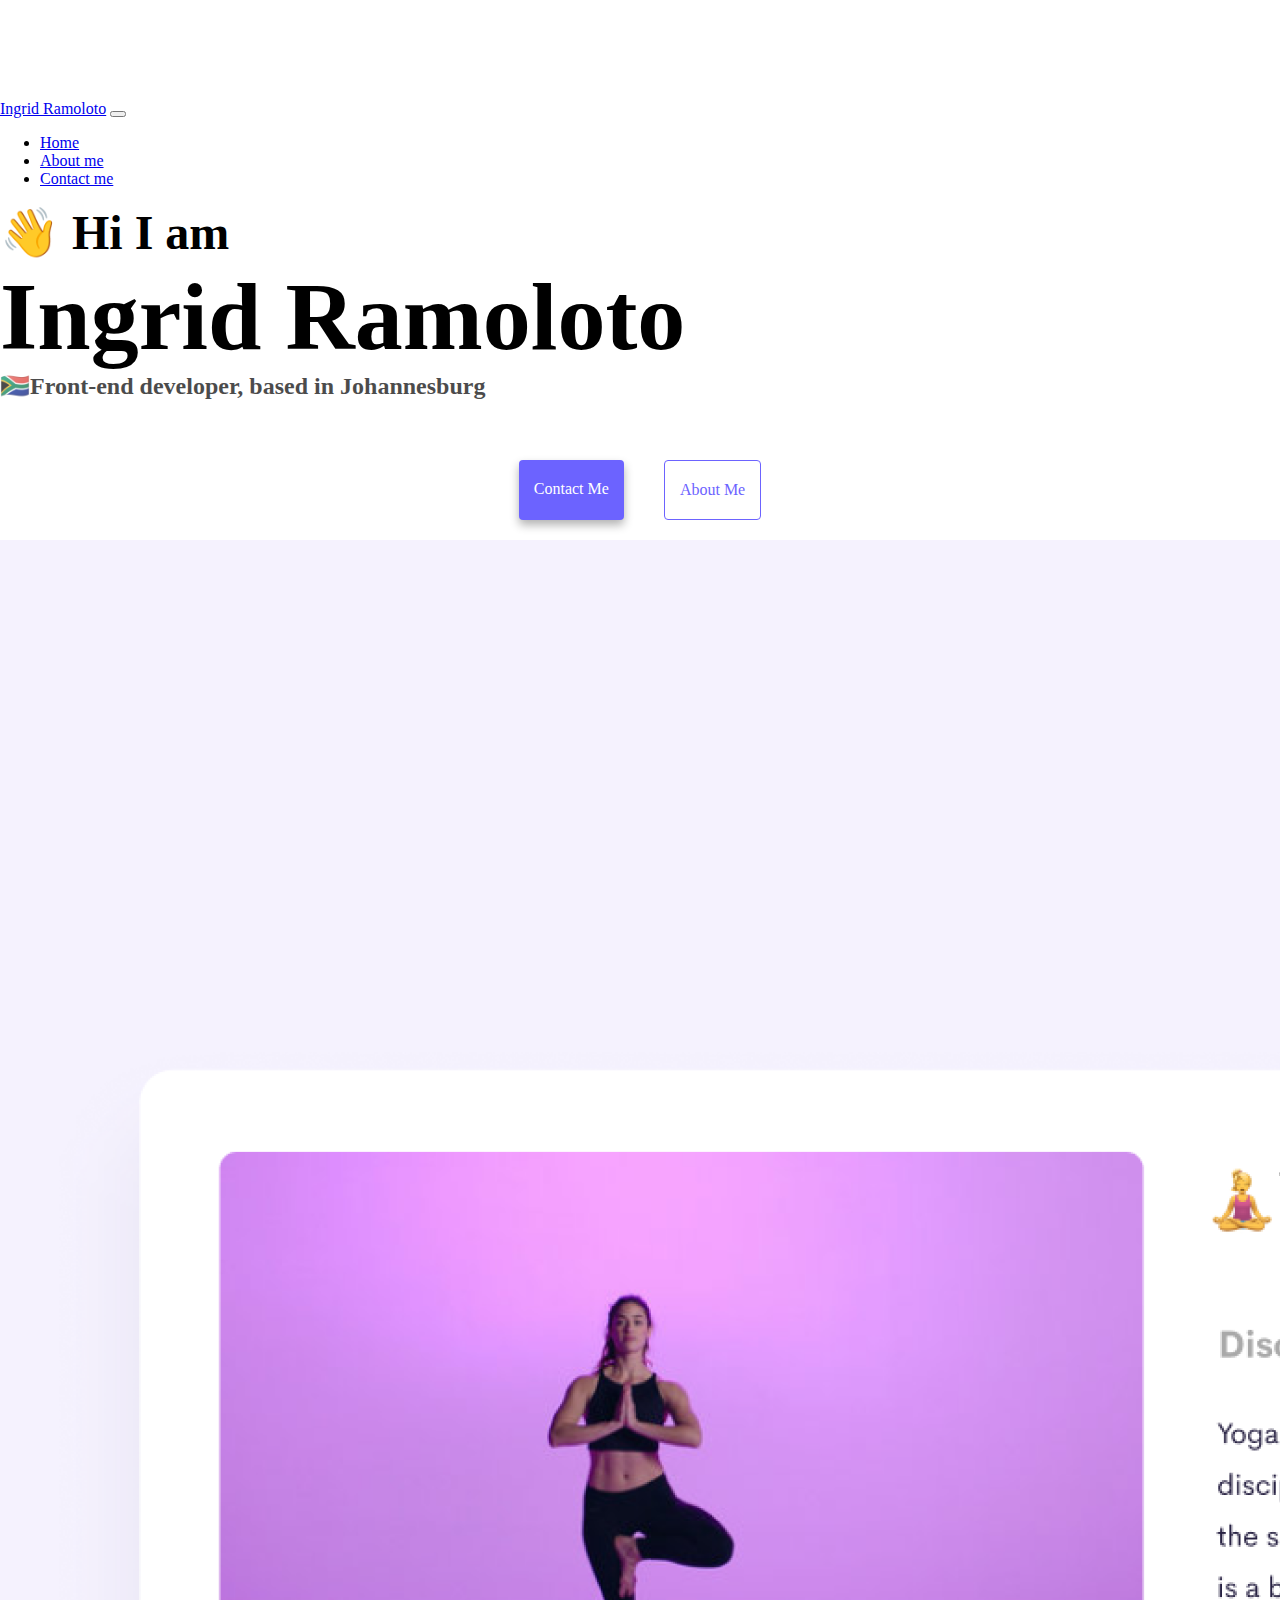
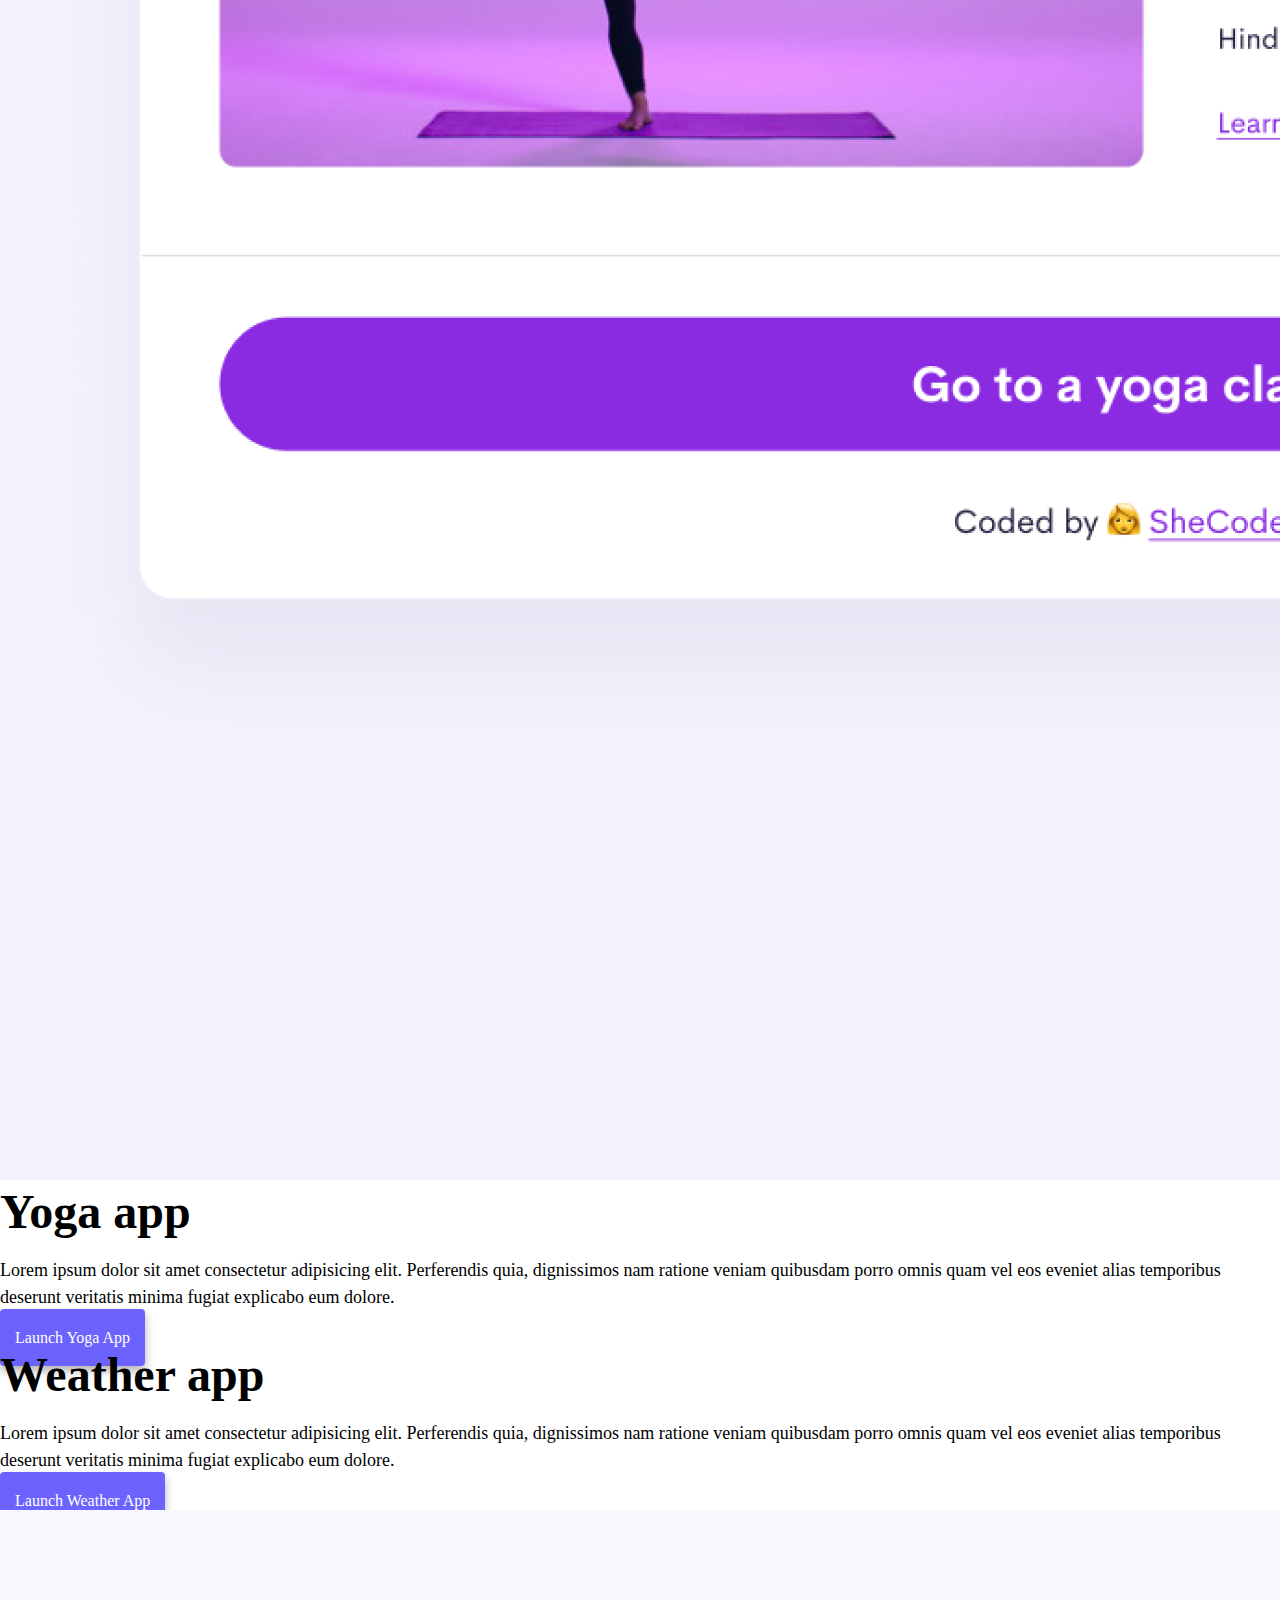
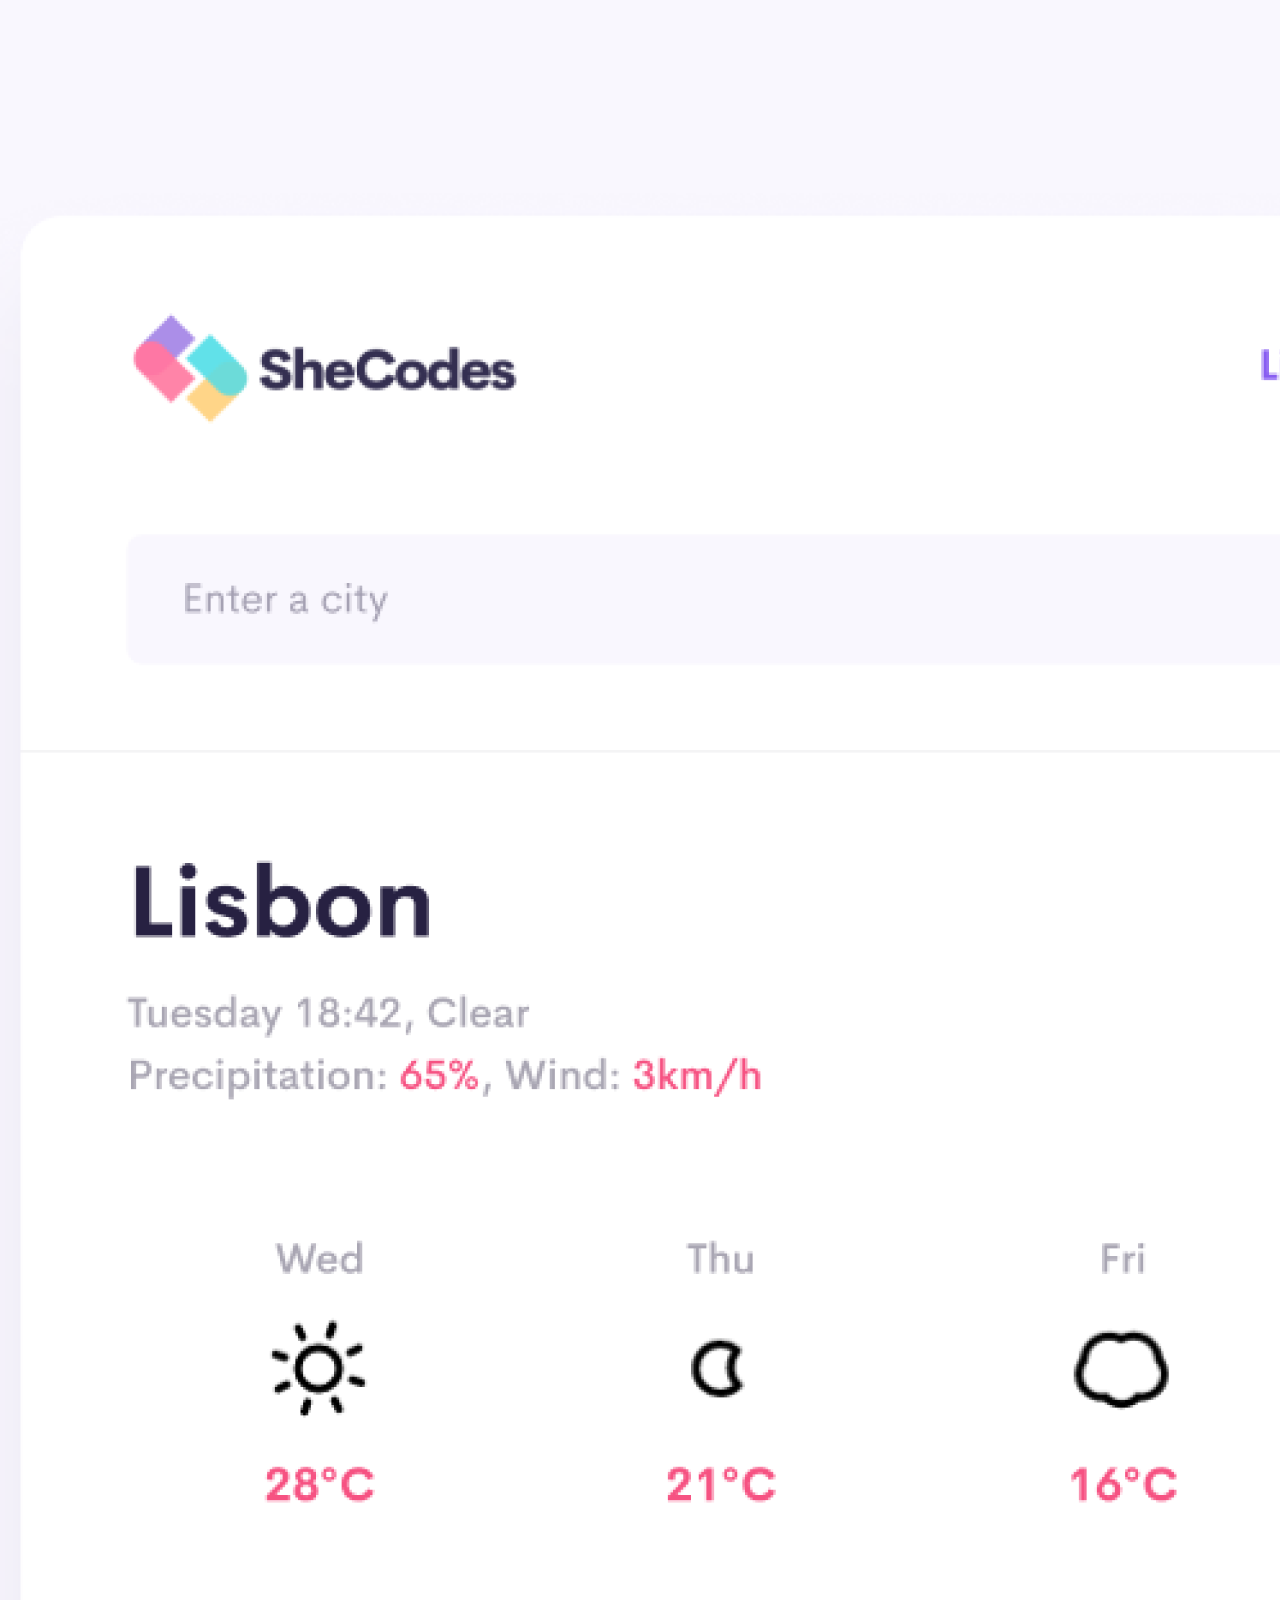
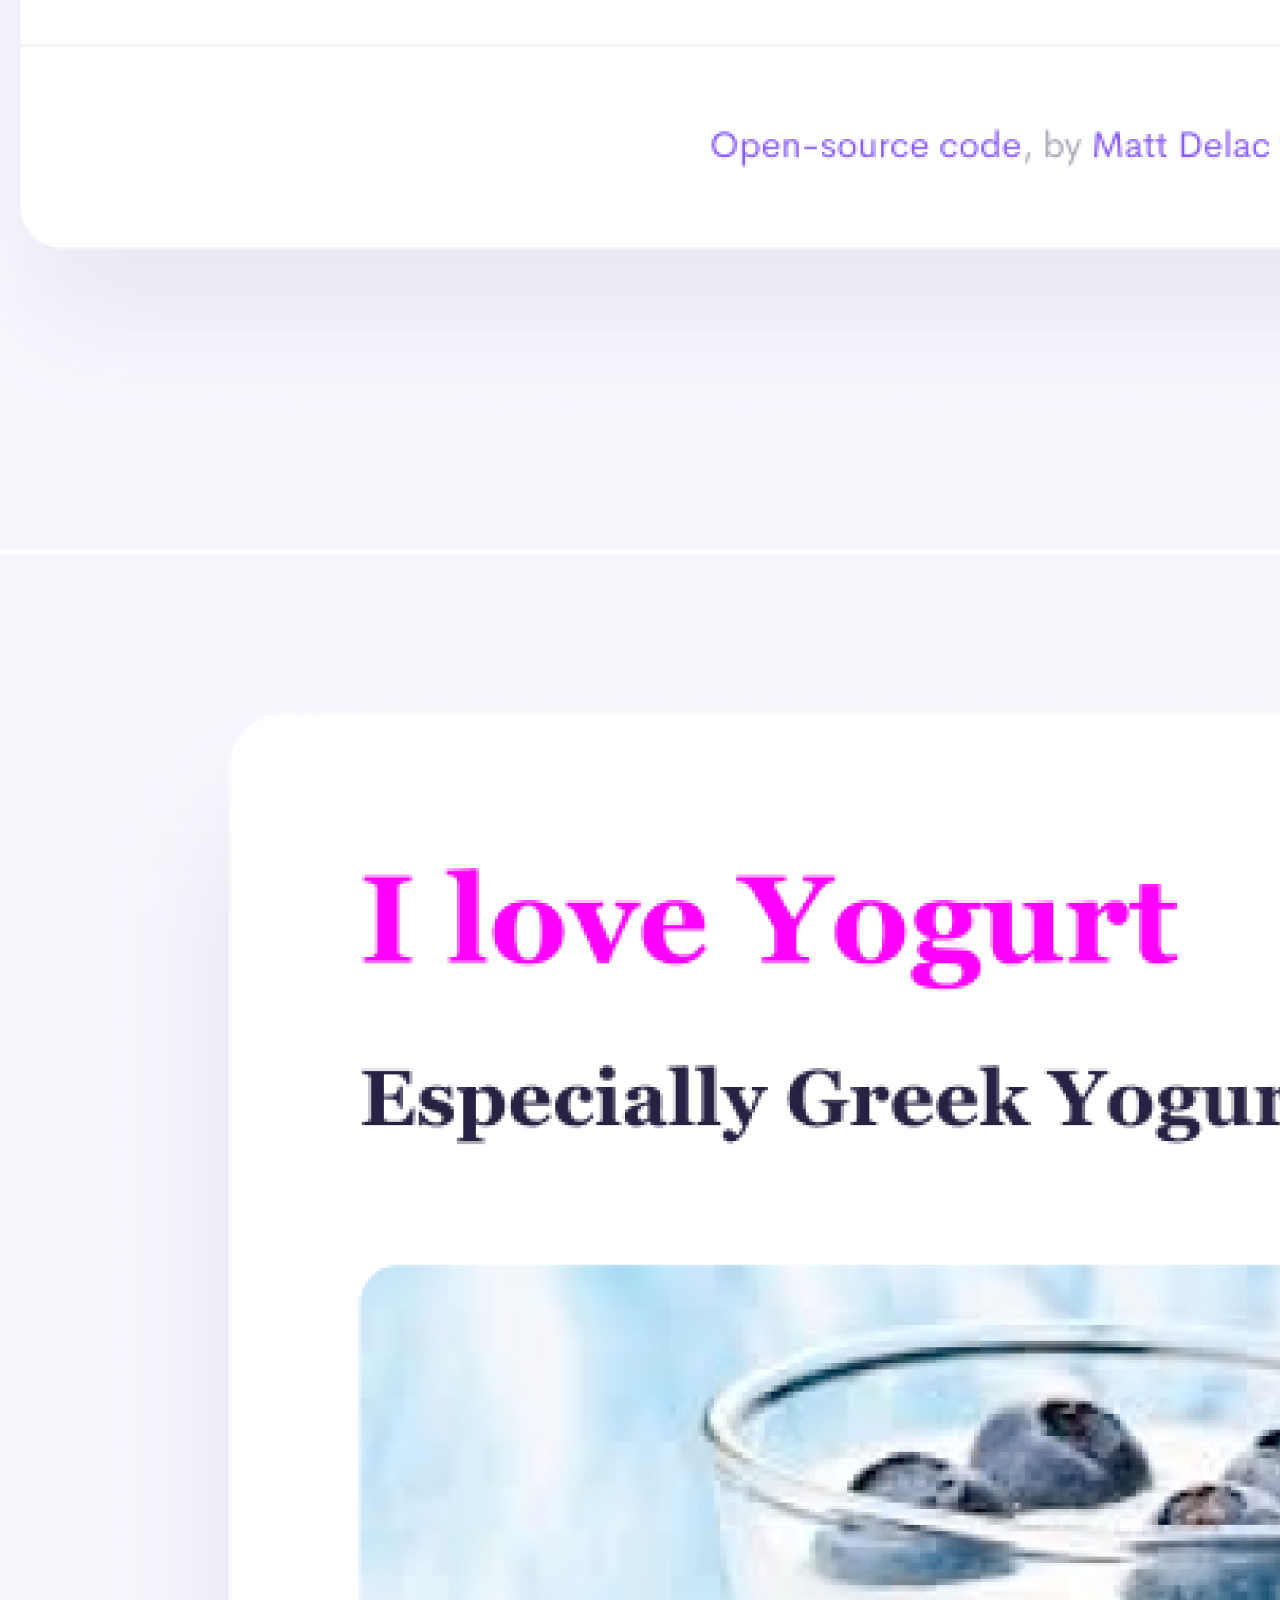
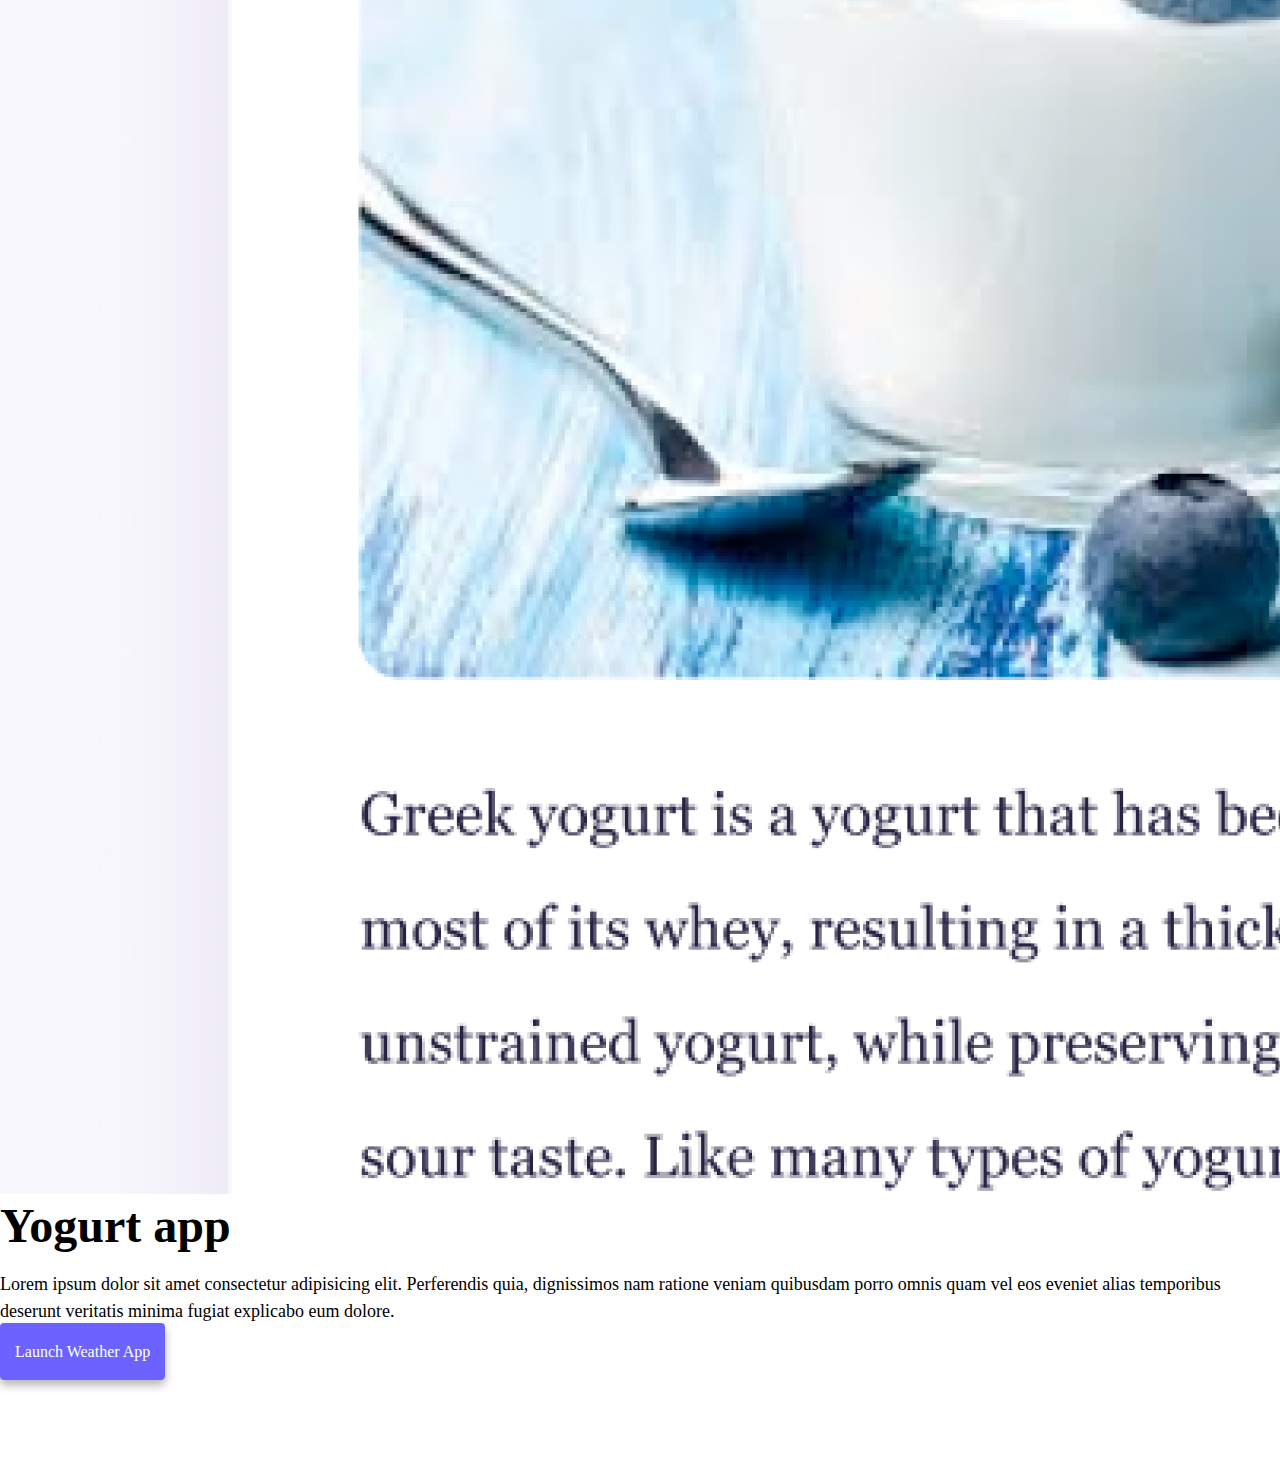
<file: index.html>
<!DOCTYPE html>
<html lang="en">
  <head>
    <meta charset="UTF-8" />
    <meta http-equiv="X-UA-Compatible" content="IE=edge" />
    <meta name="viewport" content="width=device-width, initial-scale=1.0" />
    <meta
      name="description"
      content="Ingrid Ramoloto is a front-end developer based in Johannesburg"
    />
    <title>Front-end developer - Ingrid Ramoloto</title>
    <link
      href="https://cdn.jsdelivr.net/npm/bootstrap@5.0.0-beta2/dist/css/bootstrap.min.css"
      rel="stylesheet"
      integrity="sha384-BmbxuPwQa2lc/FVzBcNJ7UAyJxM6wuqIj61tLrc4wSX0szH/Ev+nYRRuWlolflfl"
      crossorigin="anonymous"
    />
    <script
      src="https://cdn.jsdelivr.net/npm/bootstrap@5.0.0-beta2/dist/js/bootstrap.bundle.min.js"
      integrity="sha384-b5kHyXgcpbZJO/tY9Ul7kGkf1S0CWuKcCD38l8YkeH8z8QjE0GmW1gYU5S9FOnJ0"
      crossorigin="anonymous"
    ></script>
    <link rel="stylesheet" href="style.css" />
  </head>
  <body>
    <nav class="navbar navbar-expand-lg navbar-light bg-light fixed-top">
      <div class="container">
        <a class="navbar-brand" href="index.html">Ingrid Ramoloto</a>
        <button
          class="navbar-toggler"
          type="button"
          data-bs-toggle="collapse"
          data-bs-target="#navbarNav"
          aria-controls="navbarNav"
          aria-expanded="false"
          aria-label="Toggle navigation"
        >
          <span class="navbar-toggler-icon"></span>
        </button>
        <div class="collapse navbar-collapse" id="navbarNav">
          <ul class="navbar-nav">
            <li class="nav-item">
              <a class="nav-link active" aria-current="page" href="index.html"
                >Home</a
              >
            </li>
            <li class="nav-item">
              <a class="nav-link" href="about.html">About me</a>
            </li>
            <li class="nav-item">
              <a class="nav-link" href="about.html#contact">Contact me</a>
            </li>
          </ul>
        </div>
      </div>
    </nav>
    <h2 class="text-center">👋 Hi I am</h2>
    <h1 class="text-center">Ingrid Ramoloto</h1>
    <h3 class="text-center">🇿🇦Front-end developer, based in Johannesburg</h3>
    <div class="navigation-links mb-5">
      <a
        href="about.html#contact"
        class="primary-link"
        title="Contact Ingrid Ramoloto"
        >Contact me</a
      >
      <a href="about.html" class="secondary-link" title="About Ingrid Ramoloto"
        >About me</a
      >
    </div>
    <div class="container">
      <div class="row">
        <div class="col-sm-6">
          <img
            src="images/yoga.png"
            class="img-fluid rounded d-none d-sm-block"
            alt="Yoga Project"
          />
        </div>
        <div class="col-sm-6">
          <h2 class="mb-3">Yoga app</h2>
          <p>
            Lorem ipsum dolor sit amet consectetur adipisicing elit. Perferendis
            quia, dignissimos nam ratione veniam quibusdam porro omnis quam vel
            eos eveniet alias temporibus deserunt veritatis minima fugiat
            explicabo eum dolore.
          </p>
          <div class="mt-5">
            <a href="#" class="primary-link">Launch Yoga App</a>
          </div>
        </div>
      </div>
      <div class="row mt-5">
        <div class="col-sm-6">
          <h2 class="mb-3">Weather app</h2>
          <p>
            Lorem ipsum dolor sit amet consectetur adipisicing elit. Perferendis
            quia, dignissimos nam ratione veniam quibusdam porro omnis quam vel
            eos eveniet alias temporibus deserunt veritatis minima fugiat
            explicabo eum dolore.
          </p>
          <div class="mt-5">
            <a href="#" class="primary-link">Launch Weather App</a>
          </div>
        </div>
        <div class="col-sm-6">
          <img
            src="images/weather.png"
            class="img-fluid rounded d-none d-sm-block"
            alt="Weather Project"
          />
        </div>
      </div>
      <div class="row mt-5">
        <div class="col-sm-6">
          <img
            src="images/yogurt.png"
            class="img-fluid rounded d-none d-sm-block"
            alt="Yorgurt Project"
          />
        </div>
        <div class="col-sm-6">
          <h2 class="mb-3">Yogurt app</h2>
          <p>
            Lorem ipsum dolor sit amet consectetur adipisicing elit. Perferendis
            quia, dignissimos nam ratione veniam quibusdam porro omnis quam vel
            eos eveniet alias temporibus deserunt veritatis minima fugiat
            explicabo eum dolore.
          </p>
          <div class="mt-5">
            <a href="#" class="primary-link">Launch Weather App</a>
          </div>
        </div>
      </div>
    </div>
  </body>
</html>
</file>
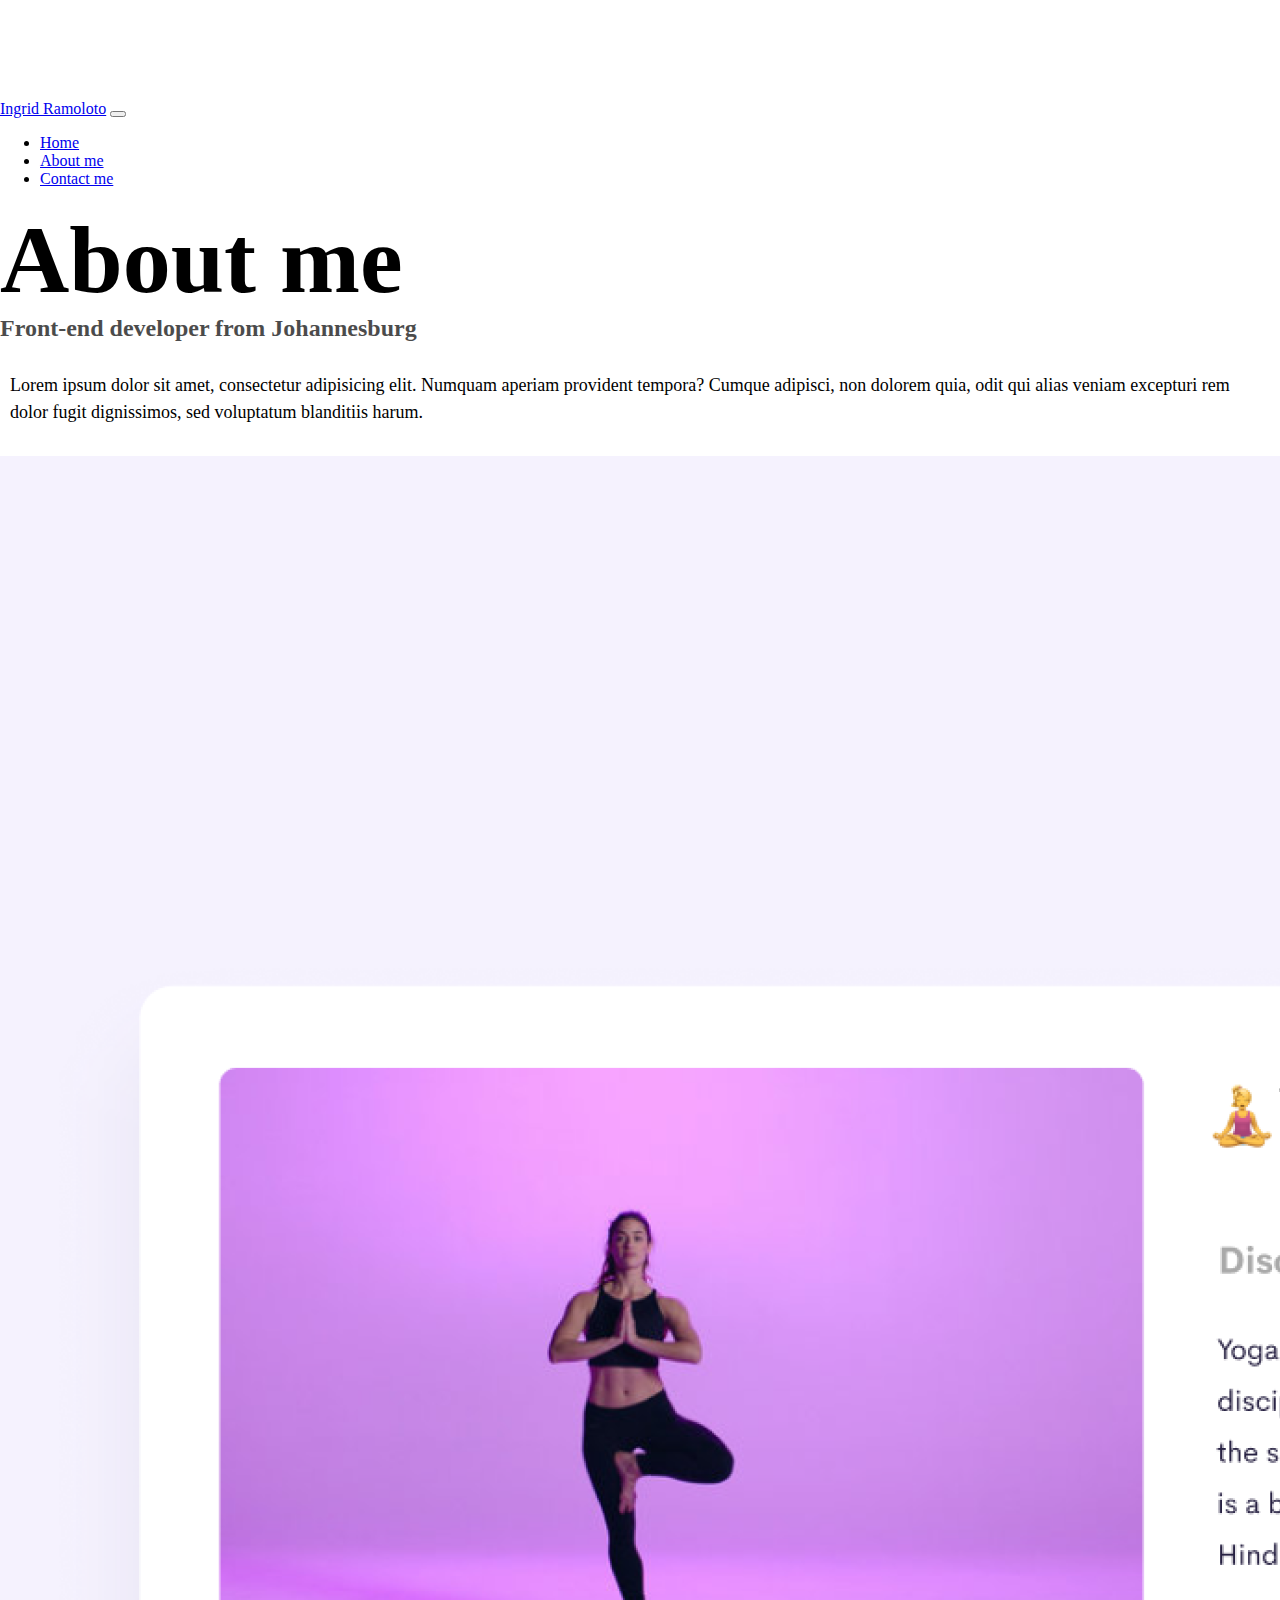
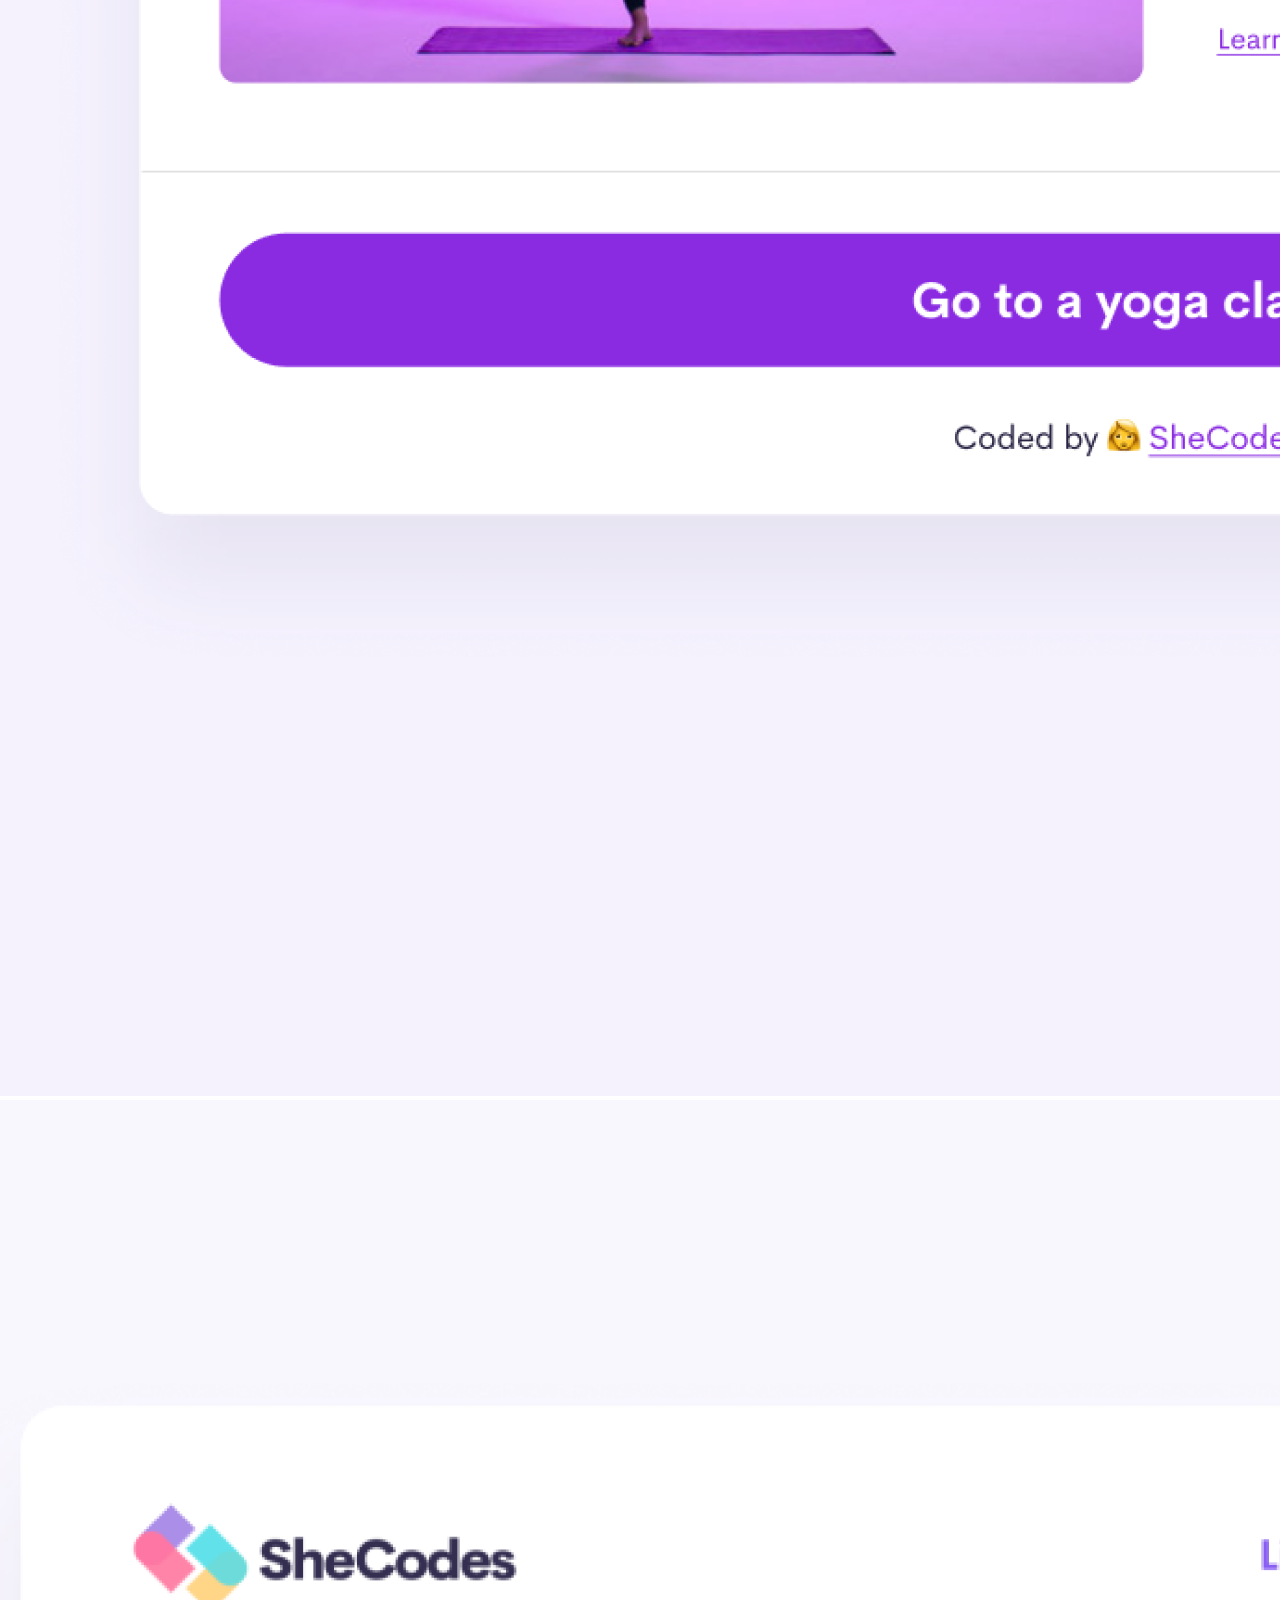
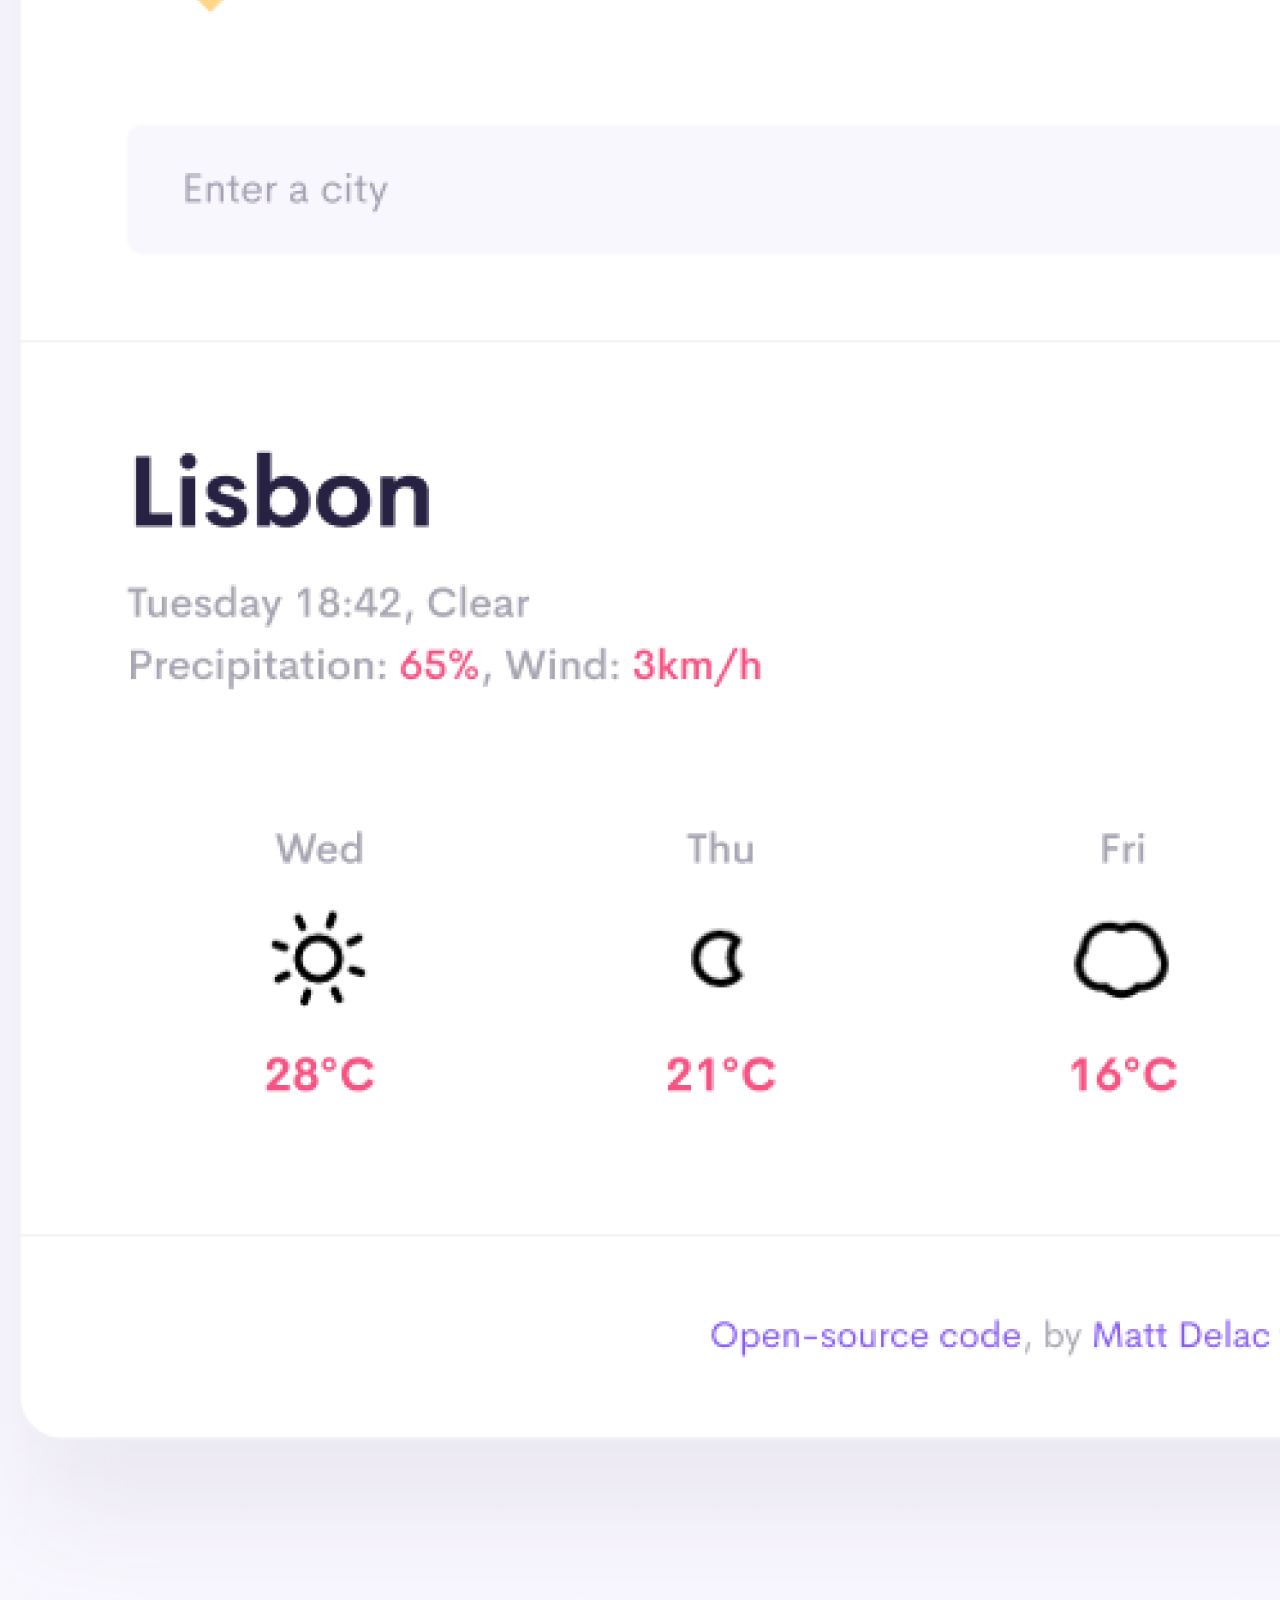
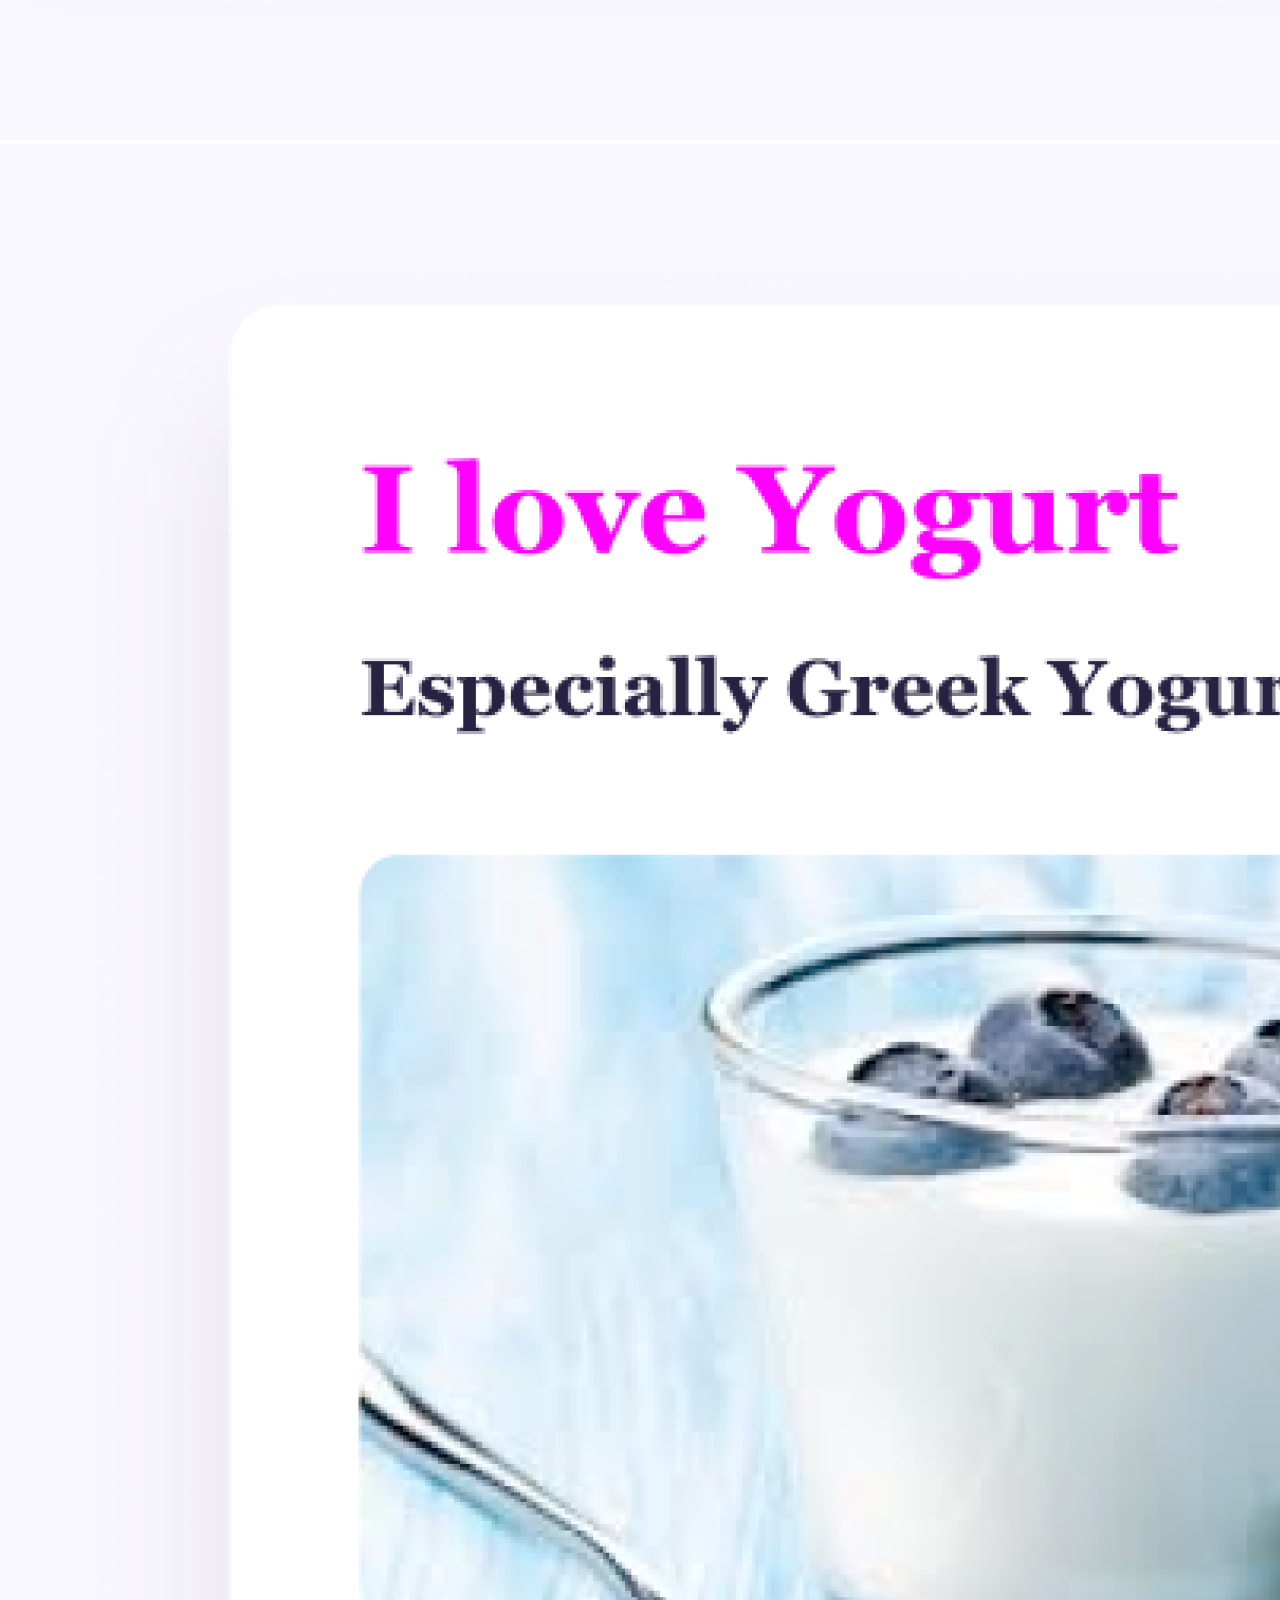
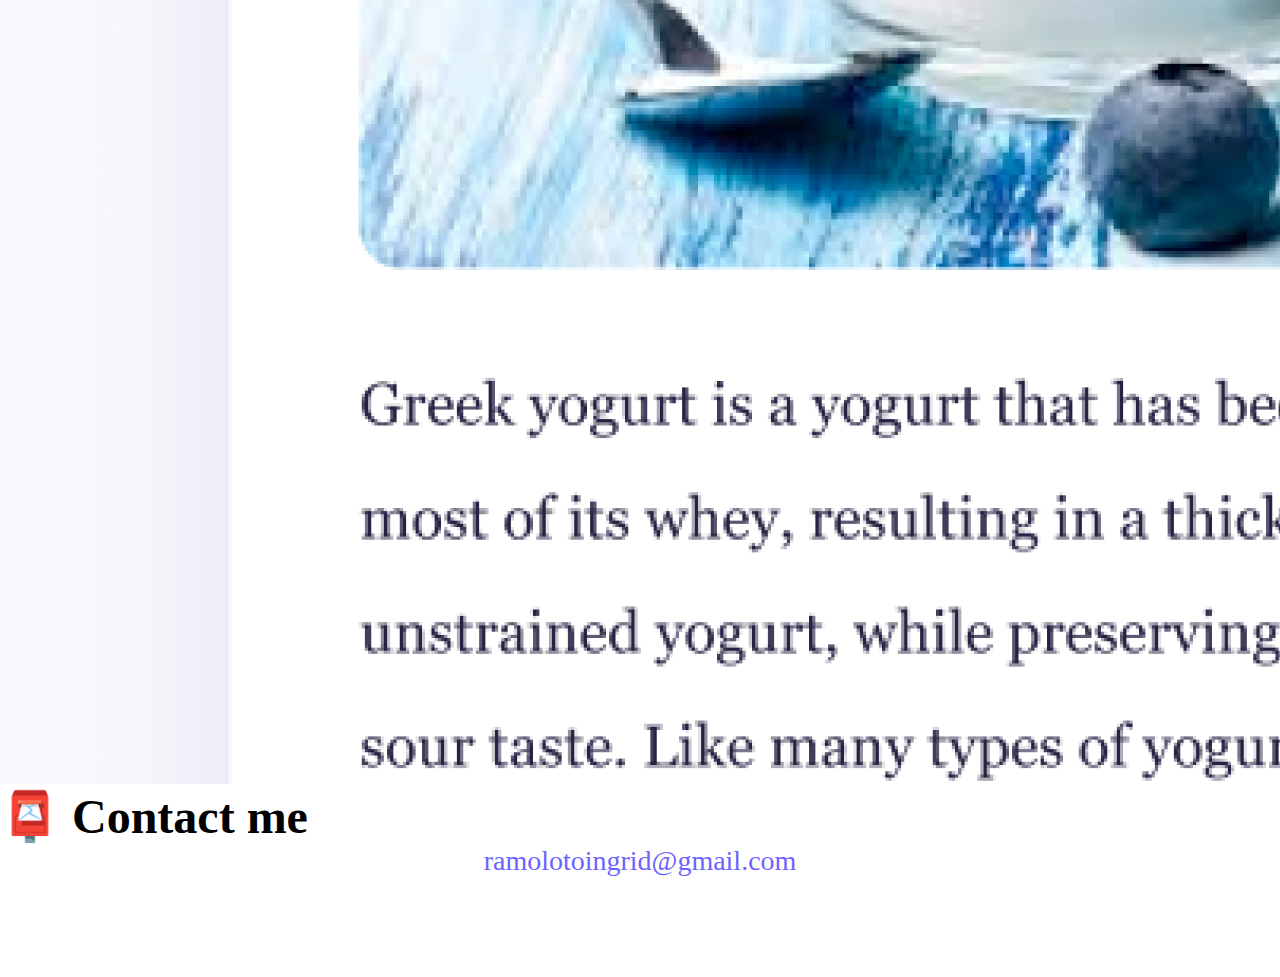
<file: about.html>
<!DOCTYPE html>
<html lang="en">
  <head>
    <meta charset="UTF-8" />
    <meta http-equiv="X-UA-Compatible" content="IE=edge" />
    <meta name="viewport" content="width=device-width, initial-scale=1.0" />
    <meta
      name="description"
      content="About Ingrid Ramoloto, front-end developer based in Johannesburg"
    />
    <link
      href="https://cdn.jsdelivr.net/npm/bootstrap@5.0.0-beta2/dist/css/bootstrap.min.css"
      rel="stylesheet"
      integrity="sha384-BmbxuPwQa2lc/FVzBcNJ7UAyJxM6wuqIj61tLrc4wSX0szH/Ev+nYRRuWlolflfl"
      crossorigin="anonymous"
    />
    <script
      src="https://cdn.jsdelivr.net/npm/bootstrap@5.0.0-beta2/dist/js/bootstrap.bundle.min.js"
      integrity="sha384-b5kHyXgcpbZJO/tY9Ul7kGkf1S0CWuKcCD38l8YkeH8z8QjE0GmW1gYU5S9FOnJ0"
      crossorigin="anonymous"
    ></script>
    <link rel="stylesheet" href="style.css" />
    <title>About Ingrid Ramoloto</title>
  </head>
  <body>
    <nav class="navbar navbar-expand-lg navbar-light bg-light fixed-top">
      <div class="container">
        <a class="navbar-brand" href="index.html">Ingrid Ramoloto</a>
        <button
          class="navbar-toggler"
          type="button"
          data-bs-toggle="collapse"
          data-bs-target="#navbarNav"
          aria-controls="navbarNav"
          aria-expanded="false"
          aria-label="Toggle navigation"
        >
          <span class="navbar-toggler-icon"></span>
        </button>
        <div class="collapse navbar-collapse" id="navbarNav">
          <ul class="navbar-nav">
            <li class="nav-item">
              <a class="nav-link" aria-current="page" href="index.html">Home</a>
            </li>
            <li class="nav-item">
              <a class="nav-link active" href="about.html">About me</a>
            </li>
            <li class="nav-item">
              <a class="nav-link" href="about.html#contact">Contact me</a>
            </li>
          </ul>
        </div>
      </div>
    </nav>
    <h1 class="text-center">About me</h1>
    <h3 class="text-center">Front-end developer from Johannesburg</h3>
    <div class="about-paragraphs text-center">
      <p>
        Lorem ipsum dolor sit amet, consectetur adipisicing elit. Numquam
        aperiam provident tempora? Cumque adipisci, non dolorem quia, odit qui
        alias veniam excepturi rem dolor fugit dignissimos, sed voluptatum
        blanditiis harum.
      </p>
    </div>
    <div class="container">
      <div class="row">
        <div class="col-sm-4">
          <img src="images/yoga.png" class="img-fluid p-2 shadow rounded" />
        </div>
        <div class="col-sm-4">
          <img src="images/weather.png" class="img-fluid p-2 shadow rounded" />
        </div>
        <div class="col-sm-4">
          <img src="images/yogurt.png" class="img-fluid p-2 shadow rounded" />
        </div>
      </div>
    </div>
    <div id="contact" class="mt-5">
      <h2 class="text-center">📮 Contact me</h2>
      <a href="mailto:ramolotoingrid@gmail.com" class="email-link"
        >ramolotoingrid@gmail.com</a
      >
    </div>
  </body>
</html>
</file>
<file: style.css>
:root {
  --primary-color: #6c63ff;
  --secondary-color: #f5f2fe;
  --box-shadow: 0 5px 10px rgba(0, 0, 0, 0.3);
}

body {
  margin: 100px auto;
}

h1,
h2,
h3 {
  margin: 0;
}

h1 {
  font-size: 96px;
}

h2 {
  font-size: 48px;
}

h3 {
  font-size: 24px;
  opacity: 0.7;
}

p {
  font-size: 18px;
  line-height: 1.5;
}

.navigation-links {
  display: flex;
  margin-top: 40px;
  justify-content: center;
}

.navigation-links a {
  margin: 20px;
}

.primary-link {
  border-radius: 4px;
  padding: 20px 15px;
  text-decoration: none;
  text-transform: capitalize;
  background: var(--primary-color);
  box-shadow: var(--box-shadow);
  color: white;
}

.secondary-link {
  border-radius: 4px;
  padding: 20px 15px;
  text-decoration: none;
  text-transform: capitalize;
  color: var(--primary-color);
  border: 1px solid var(--primary-color);
}

.homepage-link {
  color: var(--primary-color);
  text-align: center;
  display: block;
}

.about-paragraphs {
  margin: 30px 0;
}

.about-paragraphs p {
  margin: 10px;
}

.email-link {
  display: flex;
  justify-content: center;
  color: var(--primary-color);
  font-size: 28px;
  text-decoration: none;
}

.email-link:hover {
  text-decoration: underline;
}

@media (max-width: 576px) {
  h1 {
    font-size: 48px;
    line-height: 1.5;
  }

  h2 {
    font-size: 36px;
    text-align: center;
  }

  h3 {
    font-size: 20px;
  }

  p {
    font-size: 18px;
  }

  .navigation-links {
    flex-direction: column;
    align-items: center;
  }

  .navigation-links a {
    margin: 10px;
  }

  .primary-link {
    display: block;
    text-align: center;
    padding: 15px 10px;
    margin: 0 20px;
  }

  .secondary-link {
    padding: 15px 10px;
  }

  .email-link {
    font-size: 24px;
  }
}
</file>
